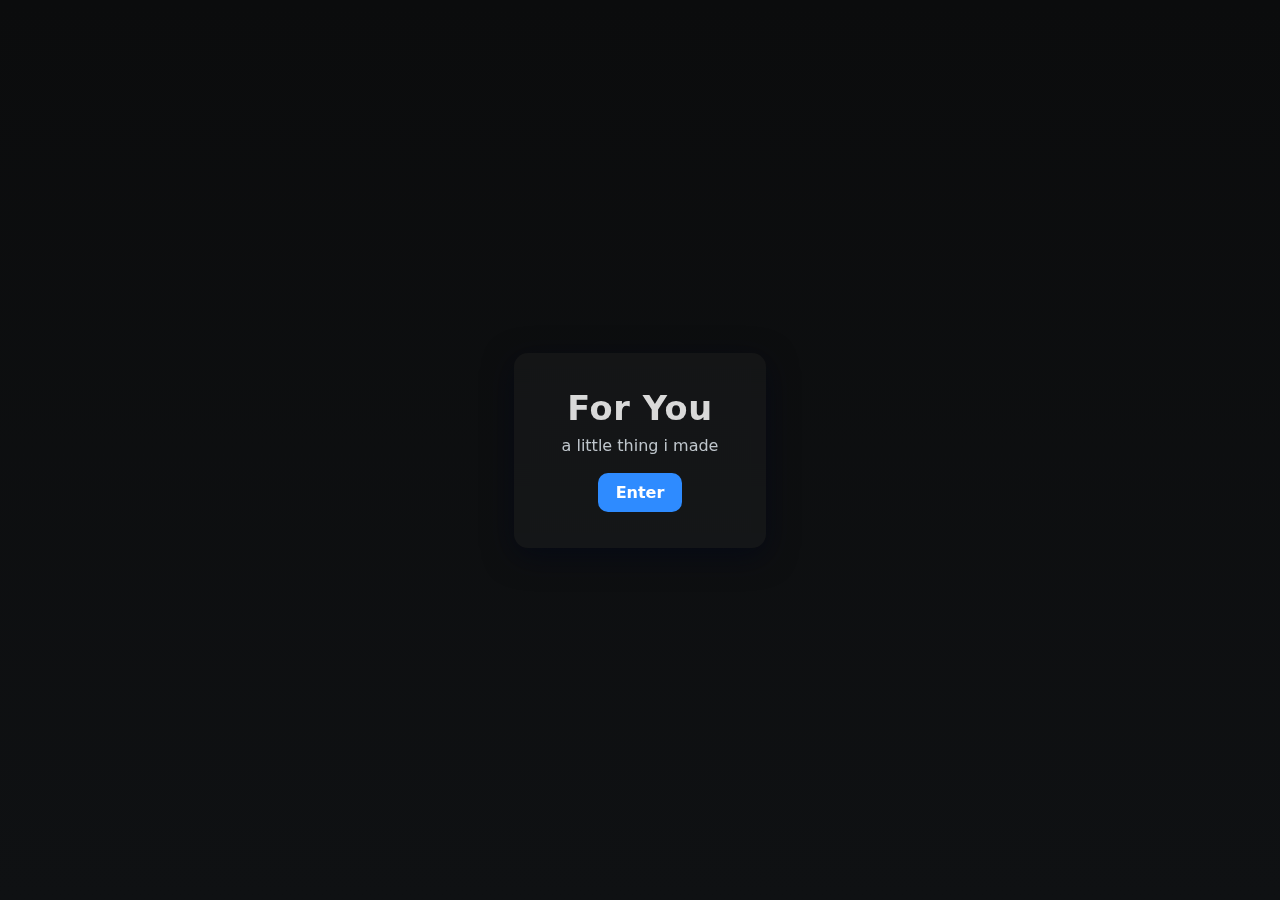
<file: index.html>
<!DOCTYPE html>
<html lang="en">
<head>
  <meta charset="utf-8">
  <meta name="viewport" content="width=device-width,initial-scale=1">
  <title>For You</title>
  <link rel="stylesheet" href="style.css">
</head>
<body class="centered">
  <div class="card">
    <h1 class="title">For You</h1>
    <p class="subtitle">a little thing i made</p>
    <a href="song.html" class="button">Enter</a>
  </div>
</body>
</html>
</file>
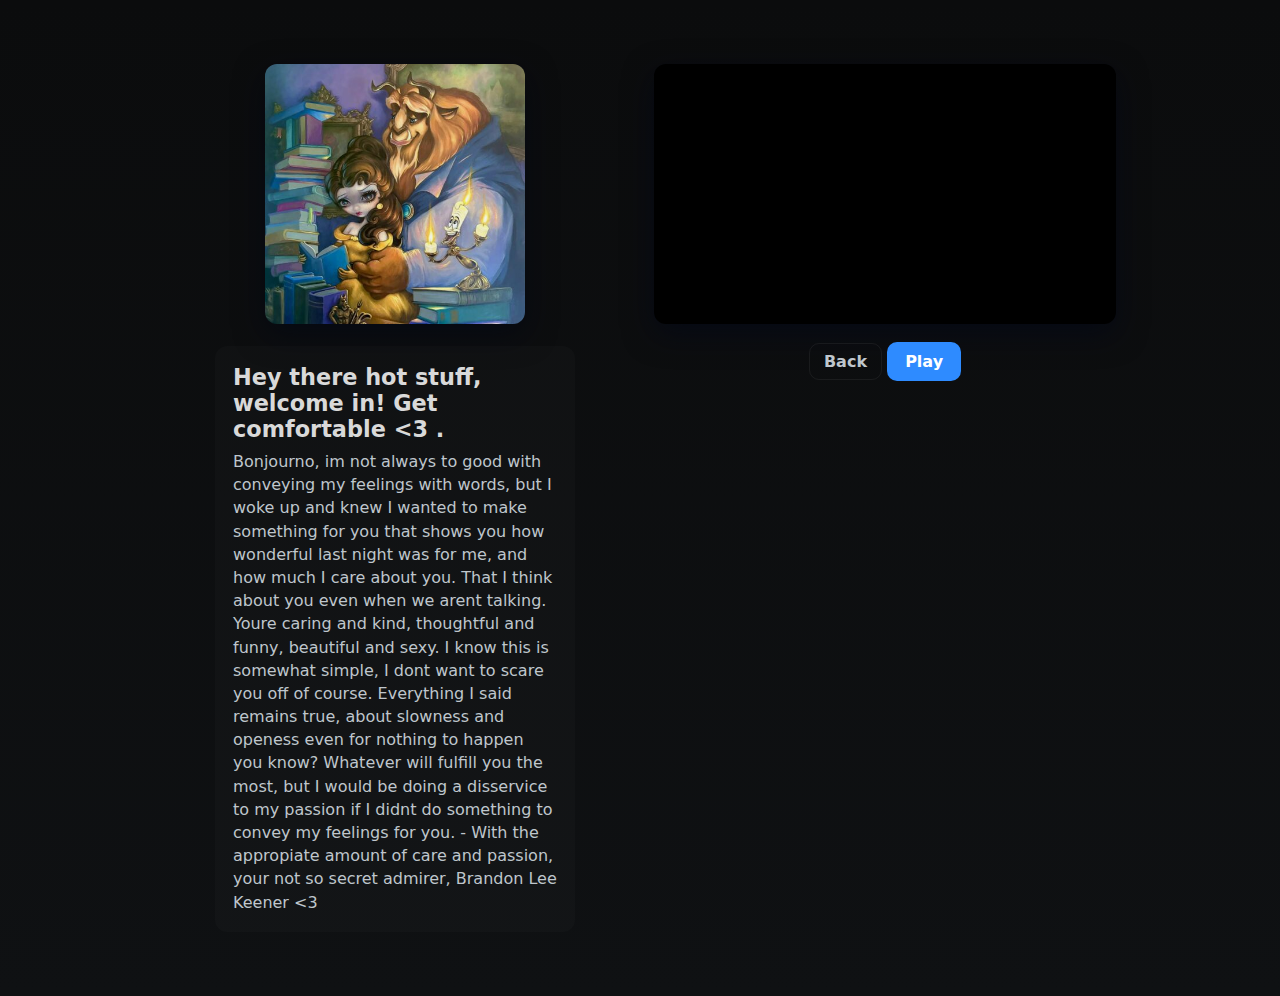
<file: song.html>
<!DOCTYPE html>
<html lang="en">
<head>
  <meta charset="utf-8">
  <meta name="viewport" content="width=device-width,initial-scale=1">
  <title>A Song For You</title>
  <link rel="stylesheet" href="style.css">
</head>
<body>
  <div class="page-wrap">
    <div class="left-col">
      <div class="art-frame">
        <img src="images/art.jpg" alt="art">
      </div>
      <div class="note">
        <h2>Hey there hot stuff, welcome in! Get comfortable <3 .</h2>
        <p>
         Bonjourno, im not always to good with conveying my feelings with words, but I woke up and knew I wanted to make something for you that shows you how wonderful last night was for me, and how much I care about you. 
			That I think about you even when we arent talking. Youre caring and kind, thoughtful and funny, beautiful and sexy. I know this is somewhat simple, I dont want to scare you off of course. 
			Everything I said remains true, about slowness and openess even for nothing to happen you know? Whatever will fulfill you the most, but I would be doing a disservice to my passion if I didnt do something
			to convey my feelings for you.
                    
			                                                                                                                - With the appropiate amount of care and passion, your not so secret admirer, Brandon Lee Keener <3
        </p>
      </div>
    </div>

    <div class="right-col">
      <div class="video-container">
        <iframe width="100%" height="166" scrolling="no" frameborder="no" allow="autoplay" 
    src="https://w.soundcloud.com/player/?url=https%3A//api.soundcloud.com/tracks/soundcloud%253Atracks%253A1274637562&color=%23ff5500&auto_play=false&hide_related=false&show_comments=true&show_user=true&show_reposts=false&show_teaser=true">
</iframe>
<div style="font-size: 10px; color: #cccccc;line-break: anywhere;word-break: normal;overflow: hidden;white-space: nowrap;text-overflow: ellipsis; font-family: Interstate,Lucida Grande,Lucida Sans Unicode,Lucida Sans,Garuda,Verdana,Tahoma,sans-serif;font-weight: 100;">
  <a href="https://soundcloud.com/charles-mcgillen-677277975" title="Charles Mcgillen" target="_blank" style="color: #cccccc; text-decoration: none;">Charles Mcgillen</a> · 
  <a href="https://soundcloud.com/charles-mcgillen-677277975/hooked-jared-benjamin" title="Hooked jared benjamin" target="_blank" style="color: #cccccc; text-decoration: none;">Hooked jared benjamin</a>
</div>

      </div>

      <div class="controls">
        <a href="index.html" class="button subtle">Back</a>
        <a class="button" id="playBtn">Play</a>
      </div>
    </div>
  </div>

  <script>
    document.getElementById('playBtn').addEventListener('click', function () {
      const iframe = document.getElementById('ytplayer');
      iframe.src = iframe.src.indexOf('autoplay=1') === -1 ? iframe.src.replace('autoplay=0','autoplay=1') : iframe.src;
      iframe.focus();
    });
  </script>
</body>
</html>
</file>
<file: style.css>
:root{
  --bg:#0f1113;
  --card:#141619;
  --muted:#bfc6cc;
  --accent:#d9d9d9;
  --button:#2e8bff;
}

*{box-sizing:border-box}
body{
  margin:0;
  font-family: Inter, system-ui, -apple-system, "Segoe UI", Roboto, "Helvetica Neue", Arial;
  background: linear-gradient(180deg, #0b0c0d 0%, #0f1113 100%);
  color:var(--accent);
  -webkit-font-smoothing:antialiased;
  -moz-osx-font-smoothing:grayscale;
}

.centered{
  height:100vh;
  display:flex;
  align-items:center;
  justify-content:center;
}

.card{
  text-align:center;
  background: rgba(255,255,255,0.03);
  padding:36px 48px;
  border-radius:14px;
  box-shadow: 0 8px 30px rgba(2,6,23,0.6);
  backdrop-filter: blur(6px);
}

.title{
  margin:0;
  letter-spacing:0.6px;
  font-size:2.1rem;
}

.subtitle{
  margin:8px 0 18px 0;
  color:var(--muted);
}

.button{
  display:inline-block;
  text-decoration:none;
  padding:10px 18px;
  border-radius:10px;
  background:var(--button);
  color:white;
  font-weight:600;
  transition: transform .12s ease, opacity .12s ease;
}
.button:hover{ transform: translateY(-3px); opacity:.95; }
.button.subtle{ background:transparent; border:1px solid rgba(255,255,255,0.06); color:var(--muted); padding:8px 14px; }

.page-wrap{
  display:grid;
  grid-template-columns: 1fr 1fr;
  gap:28px;
  max-width:1000px;
  margin:40px auto;
  padding:24px;
}

.left-col{
  display:flex;
  flex-direction:column;
  gap:18px;
  justify-content:flex-start;
  align-items:center;
}

.art-frame img{
  width:260px;
  height:260px;
  object-fit:cover;
  border-radius:12px;
  opacity:.95;
  box-shadow: 0 10px 30px rgba(2,6,23,0.6);
}

.note{
  background: rgba(255,255,255,0.02);
  padding:18px;
  border-radius:12px;
  max-width:360px;
  text-align:left;
}

.note h2{ margin:0 0 8px 0; font-size:1.4rem; }
.note p{ margin:0; color:var(--muted); line-height:1.45; }

.right-col{
  display:flex;
  flex-direction:column;
  align-items:center;
  gap:18px;
}

.video-container{
  width:100%;
  max-width:560px;
  aspect-ratio:16/9;
  background:#000;
  border-radius:12px;
  overflow:hidden;
  box-shadow: 0 10px 30px rgba(2,6,23,0.6);
}

.video-container iframe{
  width:100%;
  height:100%;
  display:block;
}

@media (max-width:800px){
  .page-wrap{ grid-template-columns: 1fr; padding:18px; margin:18px; }
  .art-frame img{ width:180px; height:180px; }
}
</file>
